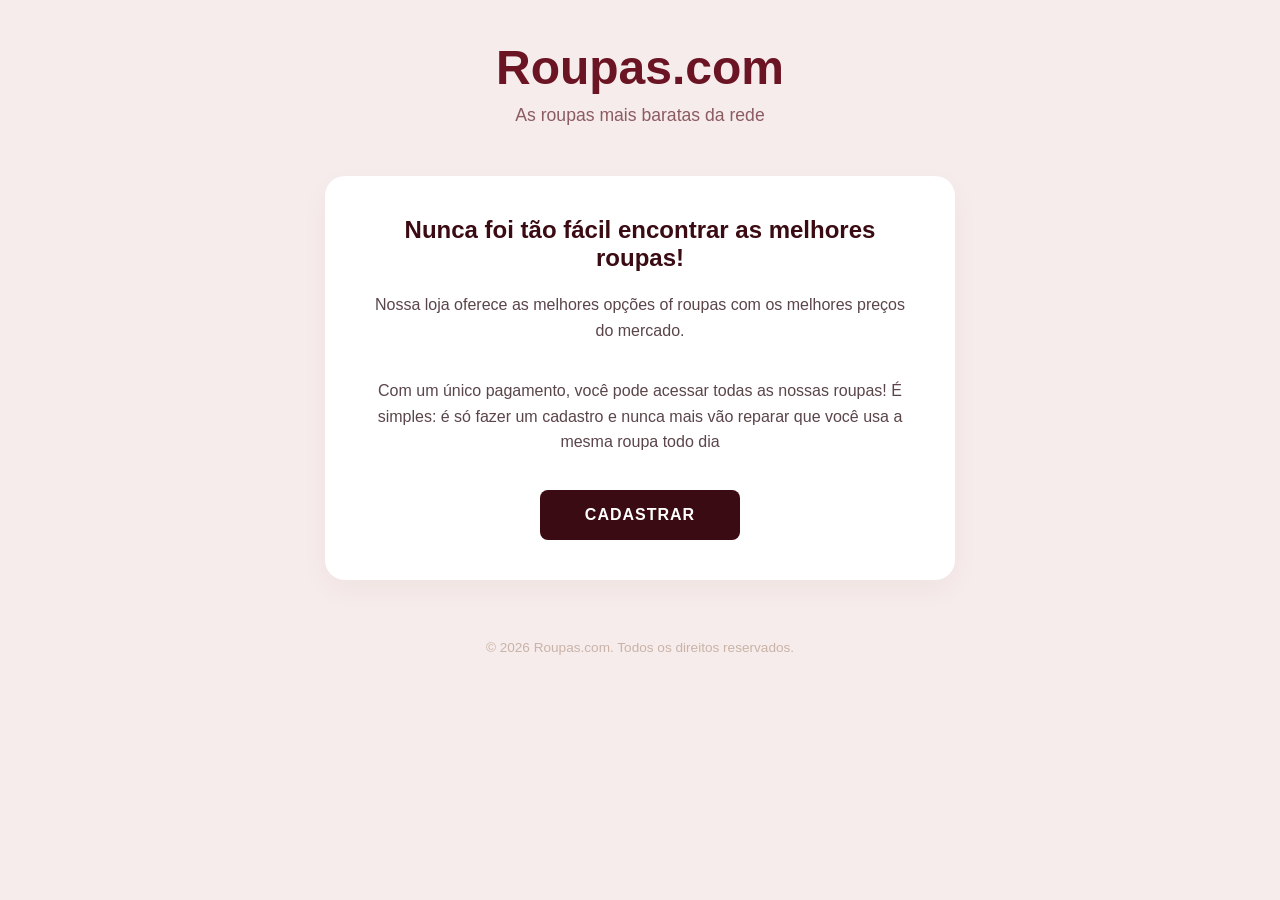
<file: index.html>
<!DOCTYPE html>
<html lang="en">
<head>
    <meta charset="UTF-8">
    <meta name="viewport" content="width=device-width, initial-scale=1.0">
    <title>Roupas.com</title>
    <link rel="stylesheet" href="style.css">
</head>
<body>
    <header>
        <h1>Roupas.com</h1>
        <h2>As roupas mais baratas da rede</h2>
    </header>

    <main>
       <h2>Nunca foi tão fácil encontrar as melhores roupas!</h2>
       <p>Nossa loja oferece as melhores opções of roupas com os melhores preços do mercado. </p>
       <p>Com um único pagamento, você pode acessar todas as nossas roupas! É simples: é só fazer um cadastro e nunca mais vão reparar que você usa a mesma roupa todo dia</p>

       <!-- Botão que controla a abertura do cadastro flutuante -->
       <button id="btnAbrirCadastro">Cadastrar</button>
    </main>

    <!-- JANELA FLUTUANTE PREMIUM (MODAL) -->
    <div id="modalCadastro" class="modal-overlay">
        <div class="modal-card">
            <span id="btnFecharCadastro" class="botao-fechar">&times;</span>
            <!-- Carrega o seu segundo HTML de forma isolada e limpa -->
            <iframe src="cadastro.html" frameborder="0" class="iframe-cadastro"></iframe>
        </div>
    </div>

    <footer>
        <p>&copy; 2026 Roupas.com. Todos os direitos reservados.</p>
    </footer>

    <!-- Script exclusivo da página inicial para exibir e ocultar a janela -->
    <script>
        const modal = document.getElementById('modalCadastro');
        const btnAbrir = document.getElementById('btnAbrirCadastro');
        const btnFechar = document.getElementById('btnFecharCadastro');

        // Mostra a janela flutuante ao clicar em Cadastrar
        btnAbrir.addEventListener('click', function() {
            modal.style.display = 'block';
        });

        // Esconde a janela ao clicar no "X"
        btnFechar.addEventListener('click', function() {
            modal.style.display = 'none';
        });

        // Esconde a janela se o usuário clicar no fundo escuro fora dela
        window.addEventListener('click', function(event) {
            if (event.target === modal) {
                modal.style.display = 'none';
            }
        });
    </script>
</body>
</html>
</file>
<file: style.css>
/* ==========================================================================
   ESTILO DA PÁGINA PRINCIPAL (PALETA MINIMALISTA BORDÔ)
   ========================================================================== */
body {
    font-family: 'Segoe UI', -apple-system, BlinkMacSystemFont, sans-serif;
    background-color: #F6ECEB; /* Off-white */
    color: #3A0B12; /* Grafite escuro */
    margin: 0;
    padding: 40px 20px;
    text-align: center;
}

header h1 {
    color: #6A1424; /* Bordô principal */
    font-size: 3rem;
    margin: 0 0 10px 0;
    font-weight: 700;
}

header h2 {
    font-weight: 400;
    color: #8C5B61;
    font-size: 1.1rem;
    margin: 0;
}

main {
    max-width: 550px;
    margin: 50px auto;
    background: #ffffff;
    padding: 40px;
    border-radius: 20px;
    box-shadow: 0 10px 30px rgba(106, 20, 36, 0.04);
}

main h2 { font-size: 1.5rem; margin-top: 0; }
main p { color: #5A4548; line-height: 1.6; font-size: 1rem; margin-bottom: 35px; }

/* Estilo do Botão Cadastrar da Página Principal */
#btnAbrirCadastro {
    background-color: #3A0B12; /* Cor escura original do seu print */
    color: #ffffff;
    border: none;
    padding: 16px 45px;
    font-size: 1rem;
    border-radius: 8px;
    cursor: pointer;
    font-weight: 600;
    text-transform: uppercase;
    letter-spacing: 1px;
    transition: all 0.2s ease;
}

#btnAbrirCadastro:hover {
    background-color: #6A1424; /* Vira bordô ao passar o mouse */
    transform: translateY(-1px);
}

footer p { color: #C9B3A7; font-size: 0.85rem; margin-top: 60px; }


/* ==========================================================================
   DESIGN DA JANELA FLUTUANTE PREMIUM (MODAL COM IFRAME)
   ========================================================================== */

/* Fundo escuro translúcido com desfoque de vidro (Premium) */
.modal-overlay {
    display: none; /* Começa invisível, aparece apenas ao clicar */
    position: fixed; /* Trava por cima da tela inteira, ignorando rolagens */
    z-index: 10000; /* Fica na frente de tudo */
    left: 0;
    top: 0;
    width: 100%;
    height: 100%;
    background-color: rgba(58, 11, 18, 0.4); /* Sombra suave em grafite */
    -webkit-backdrop-filter: blur(8px);
    backdrop-filter: blur(8px); /* Desfoca elegantemente o fundo do site */
    animation: surgimentoSuave 0.3s ease-out;
}

/* Card centralizado flutuante */
.modal-card {
    background-color: #ffffff;
    position: absolute;
    top: 50%;
    left: 50%;
    transform: translate(-50%, -50%); /* Centralização matemática perfeita */
    border-radius: 24px; /* Cantos arredondados modernos */
    width: 90%;
    max-width: 480px; /* Janela menor que a principal */
    box-shadow: 0 20px 50px rgba(58, 11, 18, 0.25);
    border: 1px solid #EFE7E6;
    box-sizing: border-box;
}

/* iframe ajustado para moldura interna */
.iframe-cadastro {
    width: 100%;
    height: 80vh; /* Ocupa 80% da altura da tela sem deformar */
    border-radius: 24px;
    display: block;
}

/* Ícone "X" de Fechar elegante */
.botao-fechar {
    position: absolute;
    right: 25px;
    top: 20px;
    font-size: 32px;
    font-weight: bold;
    cursor: pointer;
    color: #C9B3A7; /* Tom areia discreto */
    z-index: 10002; /* Fica acima da página interna do iframe */
    user-select: none;
    transition: color 0.2s;
}

.botao-fechar:hover {
    color: #6A1424; /* Fica bordô aceso */
}

/* Animação simples de fade-in */
@keyframes surgimentoSuave {
    from { opacity: 0; }
    to { opacity: 1; }
}

/* ==========================================================================
   AJUSTES ISOLADOS PARA O SEU SEGUNDO ARQUIVO (CADASTRO.HTML)
   ========================================================================== */
.body-cadastro {
    background-color: #ffffff !important;
    text-align: left !important;
    padding: 30px !important;
    margin: 0;
}
</file>
